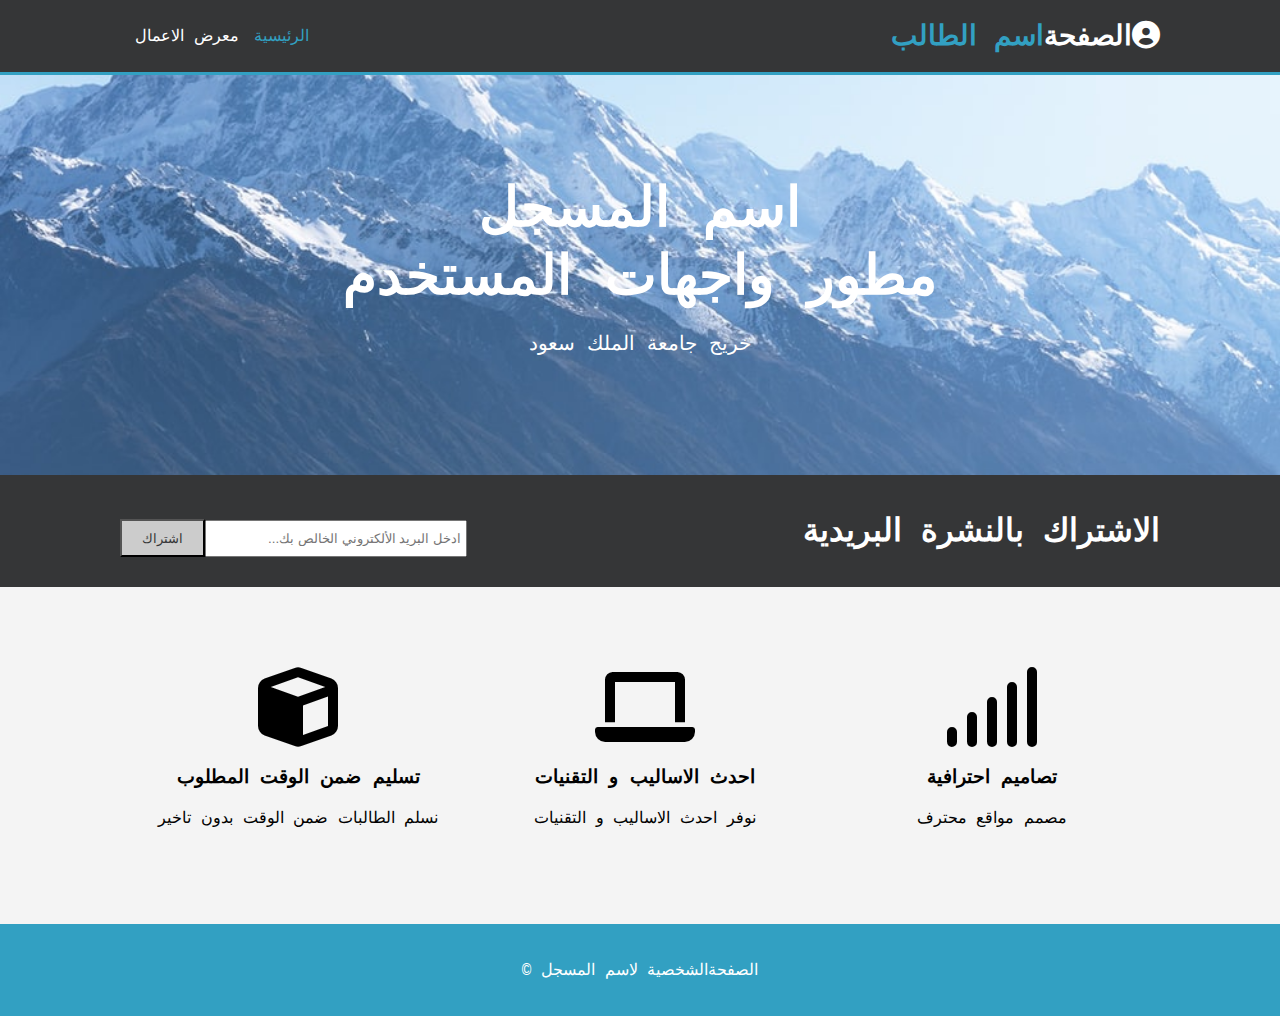
<file: index.html>
<!DOCTYPE html>
<html lang="en">
<head>
    <meta charset="UTF-8">
    <meta name="desciption" content="الموقع الشخصي لاسم الطالب">
    <meta name="auther" content="اسم الطالب"> 
    <title>الموقع الشخصي</title>
    <link rel="stylesheet" href="css/style.css">
    <link rel="stylesheet" href="https://cdnjs.cloudflare.com/ajax/libs/font-awesome/6.0.0/css/all.min.css">

</head>
<body>
    <main>
       <section id="header">
           <div id="branding" style="flex-grow: 8">
               <h1><a href="index.html"><i class="fa fa-user-circle"></i>الصفحة<sapn class="highlight">اسم الطالب</sapn></a></h1>
           </div>
           <nav>
               <ul>
                   <li class="current"><a href="index.html">الرئيسية</a></li>
                   <li><a href="gallery.html">معرض الاعمال</a></li>
               </ul>
           </nav>

       </section> 
       <section id="showcase">
           <h1>اسم المسجل <br>مطور واجهات المستخدم</h1>
           <p>خريج جامعة الملك سعود</p>

       </section>
       <section id="newsletter">
           <h1 style="flex-grow: 8">الاشتراك بالنشرة البريدية</h1>
           <form action="">
               <input type="email" placeholder="ادخل البريد الألكتروني الخالص بك..." style="flex-grow: 5;">
               <button type="submit" class="button" style="flex-grow: 5;">اشتراك</button>

           </form>

       </section>
       <section id="boxes">
           <div class="box" style="flex:30%">
            <i class="fa fa-signal fa-5x"></i>
            <h3>تصاميم احترافية</h3>
            <p>مصمم مواقع محترف</p>
           </div>
           <div class="box" style="flex:30%">
            <i class="fa fa-laptop fa-5x"></i>
            <h3>احدث الاساليب و التقنيات</h3>
            <p>نوفر احدث الاساليب و التقنيات</p>
           </div>
           <div class="box" style="flex:30%">
            <i class="fa fa-cube fa-5x"></i>
            <h3>تسليم ضمن الوقت المطلوب</h3>
            <p>نسلم الطالبات ضمن الوقت بدون تاخير</p>
           </div>
       </section>
       <section id="footer">
           <p>الصفحةالشخصية لاسم المسجل &copy; <span id="currentyear"></p>
         
       </section>
    </main>
    <script src="https://code.jquery.com/jquery-3.5.1.slim.min.js" integrity="sha384-DfXdz2htPH0lsSSs5nCTpuj/zy4C+OGpamoFVy38MVBnE+IbbVYUew+OrCXaRkfj" crossorigin="anonymous"></script>
    <script src="js/scripts.js"></script>
    

</body>
</html>
</file>
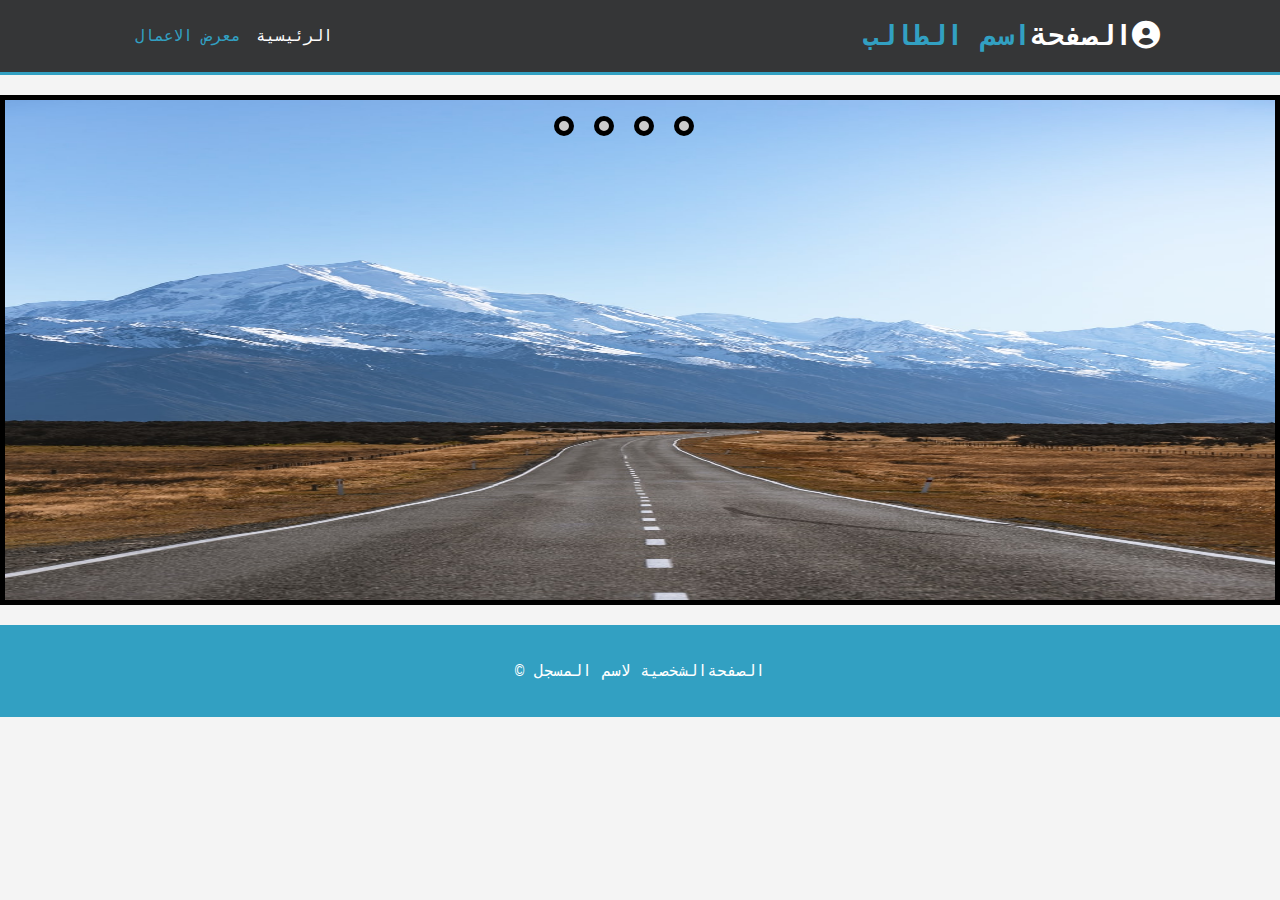
<file: gallery.html>
<!DOCTYPE html>
<html lang="en">
<head>
    <meta charset="UTF-8">
    <meta name="desciption" content="موقع شخصي ل اسم الطالب">
    <meta name="auther" content="اسم الطالب"> 
    <title>الموقع الشخصي</title>
    <link rel="stylesheet" href="css/style.css">
    <link rel="stylesheet" href="https://cdnjs.cloudflare.com/ajax/libs/font-awesome/6.0.0/css/all.min.css">
    <link rel="stylesheet" href="css/slider.css">
</head>
<body>
    <main>
        <section id="header">
            <div id="branding" style="flex-grow: 8">
                <h1><a href="index.html"><i class="fa fa-user-circle"></i>الصفحة<sapn class="highlight">اسم الطالب</sapn></a></h1>
            </div>
            <nav>
                <ul>
                    <li ><a href="index.html">الرئيسية</a></li>
                    <li class="current"><a href="gallery.html">معرض الاعمال</a></li>
                </ul>
            </nav>
 
        </section>
        <section id="slider">
            <div id="wrapper">
                <div class="content">
                    <img src="img/a.jpg">

                </div>
                <div class="content">
                    <img src="img/b.jpg">

                </div>
                <div class="content">
                    <img src="img/c.jpg">

                </div>
                <div class="content">
                    <img src="img/User.png">

                </div>
            </div>
            <div id="navLinks">
                <ul>
                    <li class="itemLinks" data-pos="0"></li>
                    <li class="itemLinks" data-pos="1"></li>
                    <li class="itemLinks" data-pos="2"></li>
                    <li class="itemLinks" data-pos="3"></li>
                </ul>

            </div>

        </section>

        <section id="footer">
            <p>الصفحةالشخصية لاسم المسجل &copy; <span id="currentyear"></p>
          
        </section>
     </main>
     <script src="https://code.jquery.com/jquery-3.5.1.slim.min.js" integrity="sha384-DfXdz2htPH0lsSSs5nCTpuj/zy4C+OGpamoFVy38MVBnE+IbbVYUew+OrCXaRkfj" crossorigin="anonymous"></script>
     <script src="js/slider.js"></script>
     <script src="js/scripts.js"></script>
    </main>
    
</body>
</html>
</file>
<file: css/style.css>
body{
    font-family: 'Courier New', Courier, monospace;
    padding: 0;
    margin: 0;
    background-color: #f4f4f4;
    direction: rtl;

}
main{
    display: flex;
    flex-wrap: wrap;
}
main>section{
    width: 100%;
    margin: auto;
    overflow: hidden;
    
}
#header{
    background-color: #353637;
    display: flex;
    flex-flow: row wrap;
    justify-content: center;
    align-content: center;
    align-items: center;
    border-bottom: 3px solid #32a0c2;
    padding: 0px 120px;
}
#branding h1{
    font-size: 28px;

}
nav>ul{
    margin-top: 0px;
    list-style-type: none;
    
}
#header a{
    color: #ffffff;
    text-decoration: none;
}
nav>ul>li{
float: right;
margin-left: 15px;
}
li a{
    text-decoration: none;
    color: white;
}
#header .highlight,#header .current a{
color: #32a0c2;
}
#showcase{
    min-height: 400px;
    background: url("../img/photo.jpg") no-repeat center;
    background-size: cover;
    text-align: center;
    color: #ffffff;
}
#showcase h1 {
    margin-top: 100px;
    font-size: 55px;
    margin-bottom: 10px;
}
#showcase p{
    font-size: 20px;
}
#newsletter{
    padding: 15px  120px;
    color: #ffffff;
    background: #353637;
    display: flex;
    flex-flow: row wrap;
    justify-content: center;
    align-content: center;
    align-items: center;
}
#newsletter h1{
    float: right;
}
#newsletter form{
    float: left;
    margin-top: 15px;
    display: flex;
    flex-flow: row wrap;
    justify-content: center;
    align-content: center;
    align-items: center;
}
#newsletter input[type="email"]{
padding: 4px;
height: 25px;
width: 250px;
}
.button{
    height: 38px;
    background: #cccccc;
    padding-left: 20px;
    padding-right: 20px;
    color: #353637;
}
#boxes{
    margin-top: 20px;
    padding: 60px 120px;
    display: flex;
    flex-flow: row wrap;
    justify-content: center;
    align-content: center;
    align-items: center;
}
#boxes .box{
    text-align: center;
    margin-left: 10px;
}

@media(max-width:1020px){
    #boxes{
        flex-direction: column;
    }
}
#footer{
    padding: 20px;
    margin-top: 20px;
    color: #ffffff;
    background-color: #32a0c2;
    text-align: center;
}
</file>
<file: css/slider.css>
#slider{
    position: relative;
    margin: auto;
    margin-top: 20px;
    height: 500px;
    border: 5px black solid;
    overflow: hidden;
}
#wrapper{
    width: 400%;
    height: 100%;
    transition: transform 0.5s ease-in-out;

}
#wrapper .content{
float: right;
width: 25%;
height: 100%;
}
#wrapper .content img{
    width: 100%;
    height: 100%;
}
#navLinks{
    text-align: center;
    position: absolute;
    top: 0;
    right: 45%;
}
#navLinks ul{
    margin: 0px;
    padding: 0px;
    display: inline-block;
    margin-top: 6px;
}
#navLinks ul li{
    float: right;
    text-align: center;
    margin: 10px;
    padding: 5px;
    cursor: pointer;
    background-color: #ccc;
    list-style: none;
    border: black 5px solid;
    border-radius: 50%;
}
#navLinks ul li:hover{
    background-color: #ff0;
}
#navLinks ul li.active{
    background-color: #333;
}
#navLinks ul li.active:hover{
    background-color: #b8b3b3;
}
</file>
